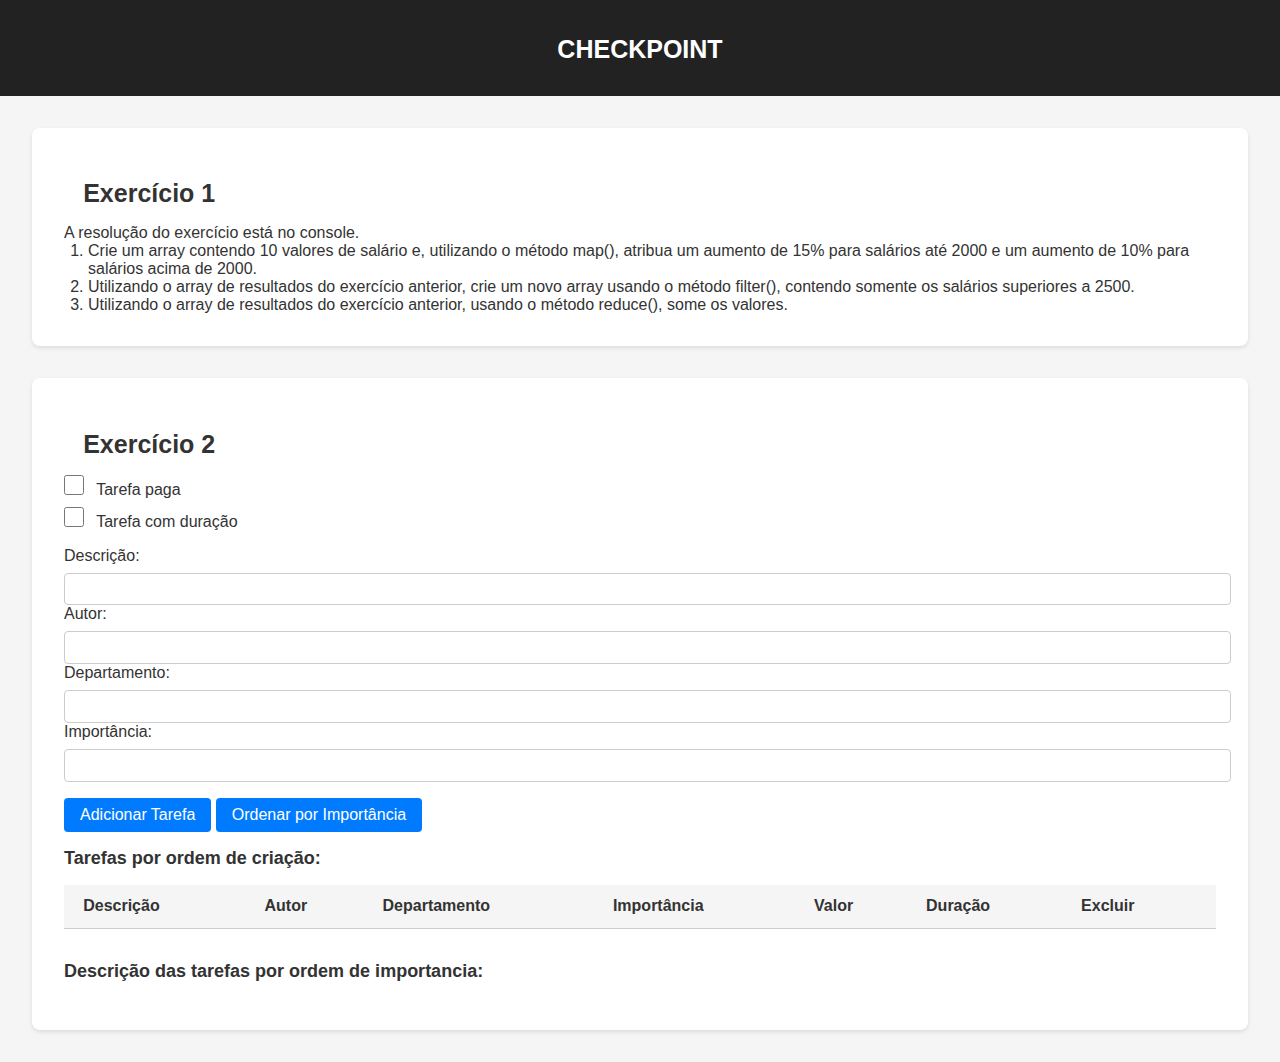
<file: cp-1-2_semestre/index.html>
<!DOCTYPE html>
<html lang="en">
<head>
    <meta charset="UTF-8">
    <meta name="viewport" content="width=device-width, initial-scale=1.0">
    <title>cp-1</title>
    <script src="./script.js" defer></script>
    <link rel="stylesheet" href="style.css">
</head>
<body>
    <header>
        <h1>CHECKPOINT</h1>
    </header>
    
    <section id="exercicio-1">
        <h1>Exercício 1</h1>
        <p>A resolução do exercício está no console.</p>
        <ol>
            <li>Crie um array contendo 10 valores de salário e, utilizando o método map(), atribua um aumento de 15% para salários até 2000 e um aumento de 10% para salários acima de 2000.</li>
            <li>Utilizando o array de resultados do exercício anterior, crie um novo array usando o método filter(), contendo somente os salários superiores a 2500.</li>
            <li>Utilizando o array de resultados do exercício anterior, usando o método reduce(), some os valores.</li>
        </ol>
    </section>

    <section id="exercicio-2">
        <h1>Exercício 2</h1>

        <div>
            <label>
                <input type="checkbox" id="paid-task">
                Tarefa paga
            </label>

            <label>
                <input type="checkbox" id="timed-task">
                Tarefa com duração
            </label>
        </div>

        <div>
            <label for="task-description">Descrição: </label><input type="text" id="task-description">
            <label for="task-author">Autor: </label><input type="text" id="task-author">
            <label for="task-department">Departamento: </label><input type="text" id="task-department">
            <label for="task-importance">Importância: </label><input type="number" id="task-importance">
        </div>

        <button id="add-task-button">Adicionar Tarefa</button>
        <button id="order-tasks-button">Ordenar por Importância</button>

        <table id="task-table">
            <thead>
                <tr>
                    <th>Descrição</th>
                    <th>Autor</th>
                    <th>Departamento</th>
                    <th>Importância</th>
                    <th>Valor</th>
                    <th>Duração</th>
                    <th>Excluir</th>
                </tr>
            </thead>

            <tbody tarefas>
                <h3>Tarefas por ordem de criação:</h3>
                <table id="task-table">
                    <thead>
                        <tr>

                        </tr>
                    </thead>
                    <!-- Linhas de tarefas serão adicionadas aqui -->
                </table>
        
                <h3>Descrição das tarefas por ordem de importancia:</h3>

                <ul id="importance-list">
                    <!-- Descrições das tarefas por ordem de importância serão adicionadas aqui -->
                </ul>
            </tbody>

              
        </table>
    </section>
</body>
</html>
</file>
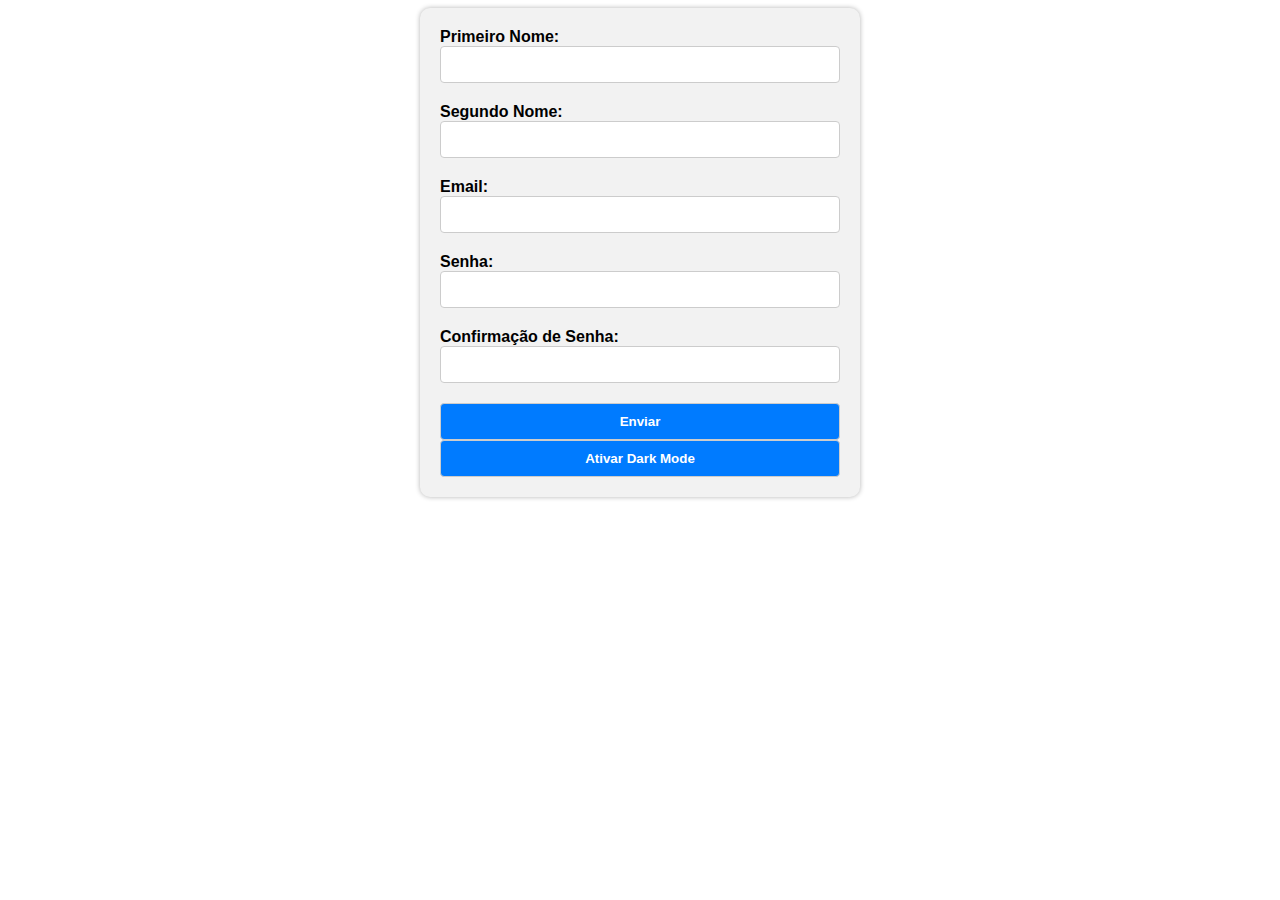
<file: cp2/index.html>
<!DOCTYPE html>
<html lang="en">
<head>
    <meta charset="UTF-8">
    <meta http-equiv="X-UA-Compatible" content="IE=edge">
    <meta name="viewport" content="width=device-width, initial-scale=1.0">
    <title>cp2</title>

    <link rel="stylesheet" href="style.css">

    <script src="./cp2.js" defer></script>
    <!DOCTYPE html>
    
</head>

<body>
  <div class="form-container">
    <form id="cadastroForm">
      <div class="form-group">
        <label for="firstName">Primeiro Nome:</label>
        <input type="text" id="firstName" required>
      </div>
      <div class="form-group">
        <label for="lastName">Segundo Nome:</label>
        <input type="text" id="lastName" required>
      </div>
      <div class="form-group">
        <label for="email">Email:</label>
        <input type="email" id="email" required>
      </div>
      <div class="form-group">
        <label for="password">Senha:</label>
        <input type="password" id="password" required>
      </div>
      <div class="form-group">
        <label for="confirmPassword">Confirmação de Senha:</label>
        <input type="password" id="confirmPassword" required>
      </div>
      <button type="submit">Enviar</button>
    </form>
    <button id="darkModeToggle">Ativar Dark Mode</button>
    <p id="successMessage"></p>
  </div>
</body>

    </html>
</file>
<file: cp2/style.css>
body {
  font-family: Arial, sans-serif;
  }
  
  .form-container {
  width: 400px;
  margin: 0 auto;
  padding: 20px;
  background-color: #f2f2f2;
  border-radius: 10px;
  box-shadow: 0px 0px 5px rgba(0, 0, 0, 0.3);
  }
  
  .form-group {
  margin-bottom: 20px;
  }
  
  label {
  font-weight: bold;
  }
  
  input,
  button {
  display: block;
  width: 100%;
  padding: 10px;
  border: 1px solid #ccc;
  border-radius: 4px;
  box-sizing: border-box;
  }
  
  input[type="submit"],
  button {
  background-color: #007bff;
  color: #fff;
  font-weight: bold;
  cursor: pointer;
  }
  
  input[type="submit"]:hover,
  button:hover {
  background-color: #0056b3;
  }
  
  .dark-mode {
  background-color: #333;
  color: #fff;
}

.dark-mode .form-container {
  background-color: #555;
  color: #fff;
}

input.valid {
  color: green;
}

input.invalid {
  color: red;
}

  
  #successMessage {
    display: none;
    margin-top: 10px;
    padding: 10px;
    background-color: #d4edda;
    color: #155724;
    border-radius: 4px;
  }
</file>
<file: cp-1-2_semestre/style.css>
/* Reset de estilos */
body, h1, h2, h3, p, ul, ol, li, label, input, button, table, th, td {
  margin: 0;
  padding: 0;
  border: 0;
  font-size: 100%;
  font-family: Arial, sans-serif;
}

h1{
  font-size: 25px;
  margin: 1.2rem;
}

body {
  background-color: #f5f5f5;
  color: #333;
}

header {
  background-color: #222;
  color: #fff;
  text-align: center;
  padding: 1rem;
}

section {
  margin: 2rem;
  padding: 2rem;
  background-color: #fff;
  box-shadow: 0 2px 4px rgba(0, 0, 0, 0.1);
  border-radius: 8px;
}

h1, h2, h3 {
  margin-bottom: 1rem;
}

ol, ul {
  list-style: decimal;
  margin-left: 1.5rem;
}

button {
  background-color: #007bff;
  color: #fff;
  border: none;
  padding: 0.5rem 1rem;
  cursor: pointer;
  border-radius: 4px;
}

button:hover {
  background-color: #0056b3;
}

table {
  width: 100%;
  border-collapse: collapse;
  margin-top: 1rem;
}

th, td {
  padding: 0.5rem;
  text-align: left;
  border-bottom: 1px solid #ccc;
}

th {
  background-color: #f5f5f5;
  font-weight: bold;
}

#task-table th, #task-table td {
  padding: 0.8rem;
}

#task-table th:first-child, #task-table td:first-child {
  padding-left: 1.2rem;
}

#task-table th:last-child, #task-table td:last-child {
  padding-right: 1.2rem;
}

#add-task-button, #order-tasks-button {
  margin-top: 1rem;
}

#exercicio-2 div {
  margin-top: 1rem;
}

#exercicio-2 label {
  display: block;
  margin-bottom: 0.5rem;
}

#exercicio-2 input[type="text"], #exercicio-2 input[type="number"], #exercicio-2 input[type="checkbox"] {
  width: 100%;
  padding: 0.4rem;
  border: 1px solid #ccc;
  border-radius: 4px;
  font-size: 16px;
}

#exercicio-2 input[type="checkbox"] {
  margin-right: 0.5rem;
}

#exercicio-2 ul {
  margin-top: 1rem;
  list-style: none;
}

#exercicio-2 h3 {
  margin-top: 1rem;
  font-size: 18px;
}

#exercicio-2 ul li {
  margin-bottom: 0.5rem;
}

/* Responsividade */
@media (max-width: 768px) {
  section {
      margin: 1rem;
      padding: 1.5rem;
  }
}

#exercicio-2 input[type="checkbox"] {
  width: 20px; /* Ajuste o valor conforme necessário */
  height: 20px; /* Ajuste o valor conforme necessário */
  margin-right: 0.5rem;
}
</file>
